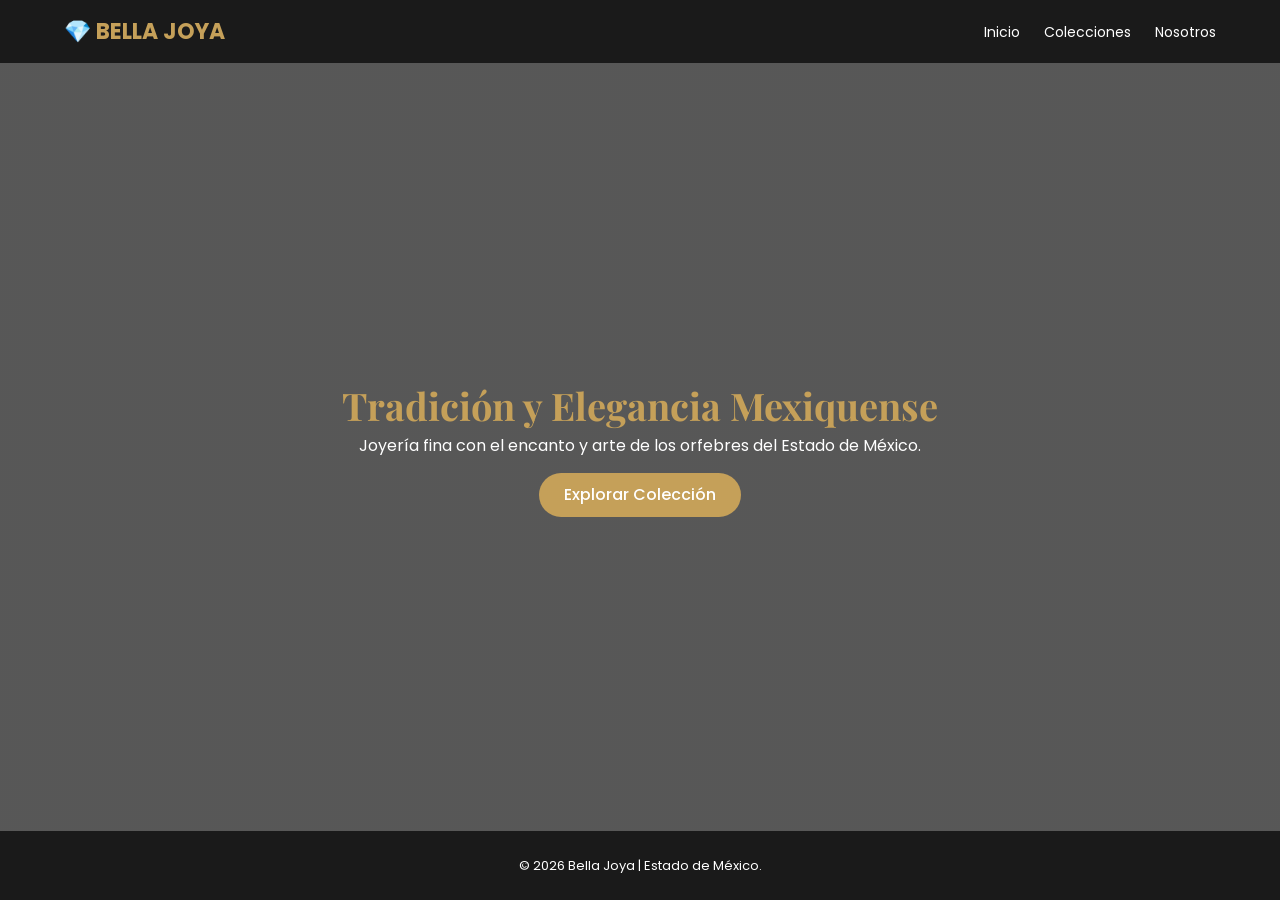
<file: index.html>
<!DOCTYPE html>
<html lang="es">
<head>
    <meta charset="UTF-8">
    <title>Inicio | Bella Joya</title>
    <link href="https://fonts.googleapis.com/css2?family=Playfair+Display:wght@600&family=Poppins:wght@300;400;500&display=swap" rel="stylesheet">
    <link rel="stylesheet" href="estilos.css">
</head>
<body>

    <header>
        <a href="index.html" class="logo">💎 BELLA JOYA</a>
        <nav>
            <a href="index.html">Inicio</a>
            <a href="colecciones.html">Colecciones</a>
            <a href="nosotros.html">Nosotros</a>
            
        </nav>
    </header>

    <section class="hero">
        <h2>Tradición y Elegancia Mexiquense</h2>
        <p>Joyería fina con el encanto y arte de los orfebres del Estado de México.</p>
        <a href="colecciones.html" class="btn">Explorar Colección</a>
    </section>

    <footer>
        <p>&copy; 2026 Bella Joya | Estado de México.</p>
    </footer>

</body>
</html>
</html>
</file>
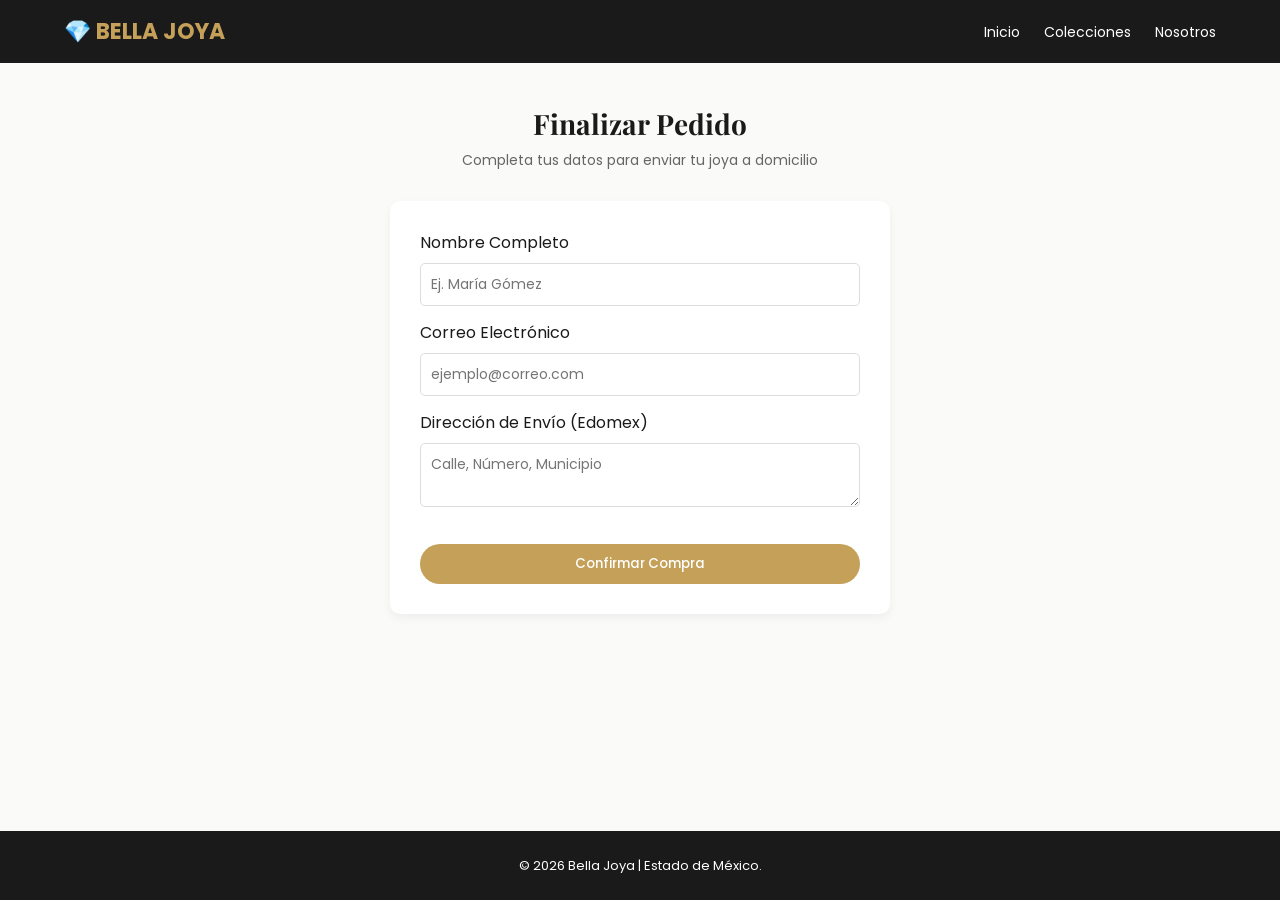
<file: contacto.html>
<!DOCTYPE html>
<html lang="es">
<head>
    <meta charset="UTF-8">
    <title>Finalizar Compra | Bella Joya</title>
    <link href="https://fonts.googleapis.com/css2?family=Playfair+Display:wght@600&family=Poppins:wght@300;400;500&display=swap" rel="stylesheet">
    <link rel="stylesheet" href="estilos.css">
    <style>
        /* Muestra la alerta de éxito únicamente cuando se presiona confirmar compra (#exito) */
        .alerta-exito { display: none; }
        #exito:target .alerta-exito { display: block; }
        #exito:target form { display: none; }
    </style>
</head>
<body>

    <header>
        <a href="index.html" class="logo">💎 BELLA JOYA</a>
        <nav>
            <a href="index.html">Inicio</a>
            <a href="colecciones.html">Colecciones</a>
            <a href="nosotros.html">Nosotros</a>
        </nav>
    </header>

    <section class="sec" id="exito">
        <h2 class="title">Finalizar Pedido</h2>
        <p class="subtitle">Completa tus datos para enviar tu joya a domicilio</p>

        <!-- AVISO DE ÉXITO (Puro HTML/CSS) -->
        <div class="alerta alerta-exito">
            <h2>🎉 ¡Comprado con éxito!</h2>
            <p>Muchas gracias. Hemos registrado tu pedido de joyería.</p>
            <br>
            <a href="colecciones.html" class="btn">Seguir Comprando</a>
        </div>

        <!-- FORMULARIO DE COMPRA -->
        <form action="#exito">
            <label for="nombre">Nombre Completo</label>
            <input type="text" id="nombre" placeholder="Ej. María Gómez" required>
            
            <label for="correo">Correo Electrónico</label>
            <input type="email" id="correo" placeholder="ejemplo@correo.com" required>
            
            <label for="direccion">Dirección de Envío (Edomex)</label>
            <textarea id="direccion" rows="2" placeholder="Calle, Número, Municipio" required></textarea>
            
            <button type="submit" class="btn" style="width: 100%;">Confirmar Compra</button>
        </form>
    </section>

    <footer>
        <p>&copy; 2026 Bella Joya | Estado de México.</p>
    </footer>

</body>
</html>
</file>
<file: estilos.css>
:root { --gold: #C5A059; --dark: #1A1A1A; --bg: #FAFAF8; --white: #FFF; --gray: #666; }
* { box-sizing: border-box; margin: 0; padding: 0; font-family: 'Poppins', sans-serif; }

body { 
    background: var(--bg); 
    color: var(--dark); 
    line-height: 1.5; 
    min-height: 100vh; 
    display: flex; 
    flex-direction: column; 
}

h1, h2, h3 { font-family: 'Playfair Display', serif; }

/* Menú Fijo */
header { background: var(--dark); position: sticky; top: 0; z-index: 10; padding: 15px 5%; display: flex; justify-content: space-between; align-items: center; }
header a { color: var(--white); text-decoration: none; font-size: 14px; margin-left: 20px; transition: 0.3s; }
.logo { color: var(--gold); font-size: 22px; font-weight: bold; margin-left: 0; }
header a:hover { color: var(--gold); }

/* Banner de Inicio */
.hero { 
    background: linear-gradient(rgba(0,0,0,0.65), rgba(0,0,0,0.65)), url('https://images.unsplash.com/photo-1515562141207-7a88fb7ce338?w=1000&auto=format&fit=crop') center/cover; 
    flex: 1; 
    min-height: 75vh;
    color: var(--white); 
    display: flex; 
    flex-direction: column; 
    justify-content: center; 
    align-items: center; 
    text-align: center; 
    padding: 20px; 
}
.hero h2 { font-size: 38px; color: var(--gold); }

/* Secciones */
.sec { 
    max-width: 1100px; 
    width: 100%;
    margin: 40px auto; 
    padding: 0 20px; 
    flex: 1; 
}
.title { text-align: center; font-size: 28px; margin-bottom: 5px; }
.subtitle { text-align: center; color: var(--gray); font-size: 14px; margin-bottom: 30px; }

.btn { background: var(--gold); color: var(--white); padding: 10px 25px; text-decoration: none; border-radius: 25px; font-weight: 500; margin-top: 15px; display: inline-block; border: none; cursor: pointer; transition: 0.3s; }
.btn:hover { background: #A37F3B; }

/* Tarjetas de Productos */
.grid { display: grid; grid-template-columns: repeat(auto-fit, minmax(220px, 1fr)); gap: 20px; }
.card { background: var(--white); border-radius: 10px; overflow: hidden; box-shadow: 0 4px 10px rgba(0,0,0,0.05); text-align: center; padding-bottom: 20px; transition: 0.3s; }
.card:hover { transform: translateY(-5px); }
.card img { width: 100%; height: 200px; object-fit: cover; display: block; background-color: #f4ece1; }
.card h3 { margin: 15px 0 5px; font-size: 17px; }
.card p { color: var(--gray); font-size: 13px; padding: 0 15px; }
.price { color: var(--gold); font-weight: 600; font-size: 18px; margin: 10px 0; }

/* Nosotros */
.about { 
    background: var(--white); 
    padding: 40px; 
    border-radius: 10px; 
    display: flex; 
    gap: 30px; 
    align-items: center; 
    flex-wrap: wrap; 
    box-shadow: 0 4px 10px rgba(0,0,0,0.05);
}
.about img { width: 100%; max-width: 380px; border-radius: 8px; flex: 1; height: 250px; object-fit: cover; }
.about-text { flex: 1; min-width: 250px; }

/* Formulario e Interacción */
form { background: var(--white); padding: 30px; border-radius: 10px; max-width: 500px; margin: 0 auto; box-shadow: 0 4px 10px rgba(0,0,0,0.05); }
input, textarea { width: 100%; padding: 10px; margin: 8px 0 15px; border: 1px solid #DDD; border-radius: 5px; font-size: 14px; }
.alerta { background: #d4edda; color: #155724; padding: 20px; border-radius: 10px; text-align: center; margin-bottom: 20px; display: none; }

/* Footer */
footer { 
    background: var(--dark); 
    color: var(--white); 
    text-align: center; 
    padding: 25px; 
    font-size: 13px; 
    margin-top: auto; 
    width: 100%;
}
footer a { color: var(--gold); text-decoration: none; margin: 0 5px; }
</file>
